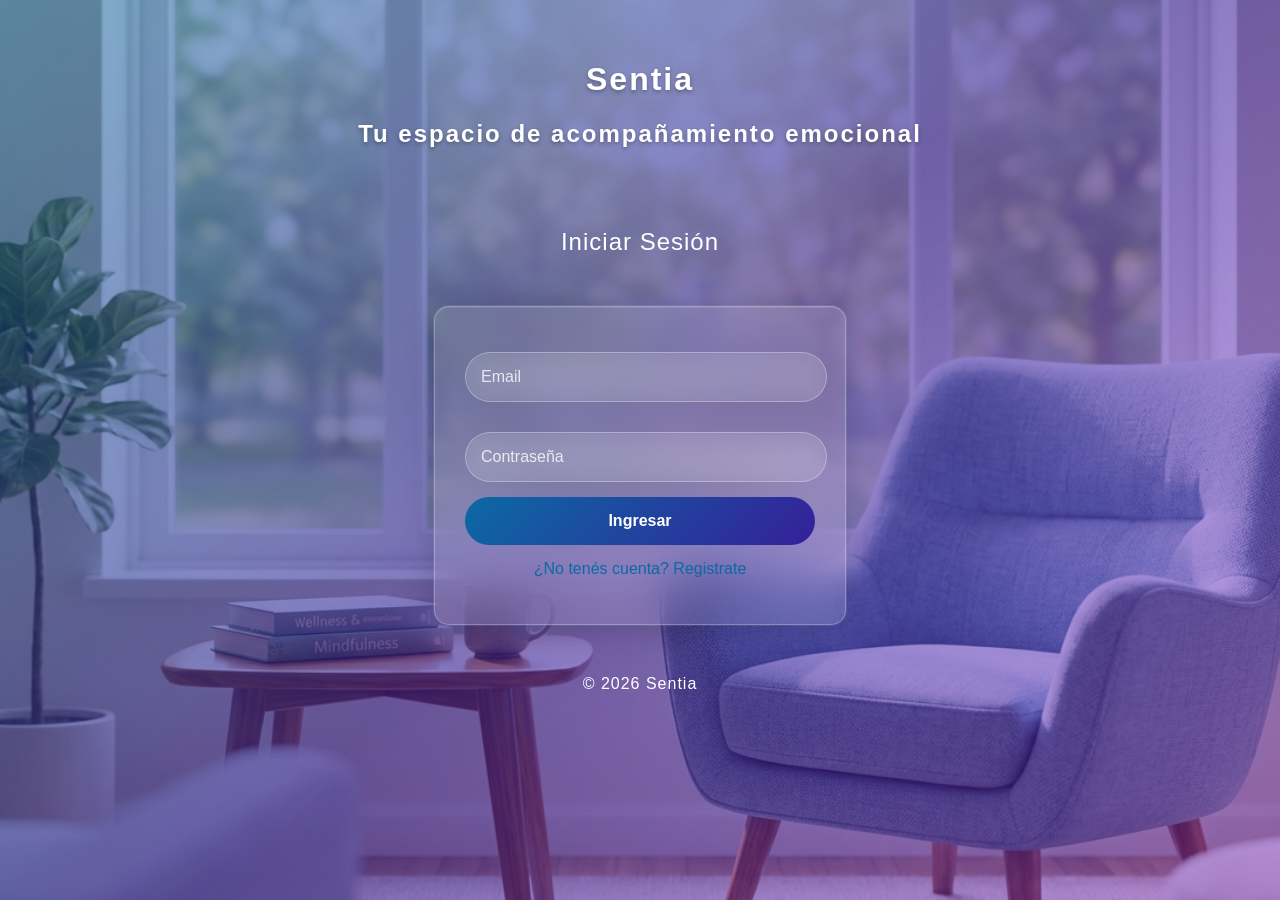
<file: index.html>
<!DOCTYPE html>
<html lang="es">
<head>
  <link rel="stylesheet" href="css/styles.css">
  <meta charset="UTF-8">
  <meta name="viewport" content="width=device-width, initial-scale=1.0">
  <title>Sentia - Acompañamiento Emocional</title>
</head>

<body>

<header>
  <h1>Sentia</h1>
  <h2>Tu espacio de acompañamiento emocional</h2>
</header>

<!-- LOGIN -->
<section id="loginSection" class="container">
  <h2>Iniciar Sesión</h2>
  <div class="login-form">
    <input type="text" id="username" placeholder="Email" required>
    <input type="password" id="password" placeholder="Contraseña" required>
    <button onclick="login()">Ingresar</button>
    <p style="text-align: center; margin-top: 15px; color: white;"><a href="register.html" style="color: #0b6aa4; text-decoration: none;">¿No tenés cuenta? Registrate</a></p>
  </div>
</section>

<!-- APP -->
<section id="mainContent" class="hidden">

  <div class="topbar">
    <div>Sentia</div>
    <div id="userDisplay">Usuario</div>
  </div>

  <div class="mainContent">
    <div class="chat-container">

      <div class="chat-header">
        Chat emocional
      </div>

      <div class="messages" id="messages"></div>

      <div class="chat-input">
        <input type="text" id="chatInput" placeholder="Escribí cómo te sentís...">
        <button onclick="sendMessage()">Enviar</button>
      </div>

    </div>
  </div>

</section>

<footer>
  <p>&copy; 2026 Sentia</p>
</footer>

<script>
// Objeto con usuarios de prueba (en producción, usar backend seguro)
let users = JSON.parse(localStorage.getItem("users")) || {
  "admin1@example.com": "1234",
  "admin2@example.com": "1234",
  "admin3@example.com": "1234",
  "admin4@example.com": "1234"
};

// Función de login: valida credenciales y cambia vista
function login() {
  const username = document.getElementById("username").value;
  const password = document.getElementById("password").value;

  if (users[username] && users[username] === password) {
    document.getElementById("loginSection").classList.add("hidden");
    document.getElementById("mainContent").classList.remove("hidden");
    document.getElementById("userDisplay").innerText = username;
  } else {
    alert("Email o contraseña incorrectos");
  }
}

// Función para enviar mensaje en el chat
function sendMessage() {
  const input = document.getElementById("chatInput");
  const text = input.value.trim();

  if (!text) return;

  addMessage(text, "user-msg");
  input.value = "";

  // Mostrar indicador de escritura
  showTyping();

  // respuesta simulada (placeholder IA)
  setTimeout(() => {
    hideTyping();
    addMessage("Estoy acá para escucharte. Contame un poco más sobre cómo te sentís.", "bot-msg");
  }, 2000); // Aumentado para simular escritura
}

// Función para agregar mensaje al contenedor
function addMessage(text, type) {
  const container = document.getElementById("messages");

  const div = document.createElement("div");
  div.className = "message " + type;
  div.innerText = text;

  container.appendChild(div);
  // Scroll suave automático
  setTimeout(() => {
    div.scrollIntoView({ behavior: 'smooth', block: 'end' });
  }, 100);
}

// Función para mostrar indicador de escritura
function showTyping() {
  const container = document.getElementById("messages");
  const typingDiv = document.createElement("div");
  typingDiv.className = "typing-indicator";
  typingDiv.id = "typingIndicator";
  typingDiv.innerText = "Sentia está escribiendo...";

  container.appendChild(typingDiv);
  setTimeout(() => {
    typingDiv.scrollIntoView({ behavior: 'smooth', block: 'end' });
  }, 100);
}

// Función para ocultar indicador de escritura
function hideTyping() {
  const typingDiv = document.getElementById("typingIndicator");
  if (typingDiv) {
    typingDiv.remove();
  }
}
</script>

</body>
</html>
</file>
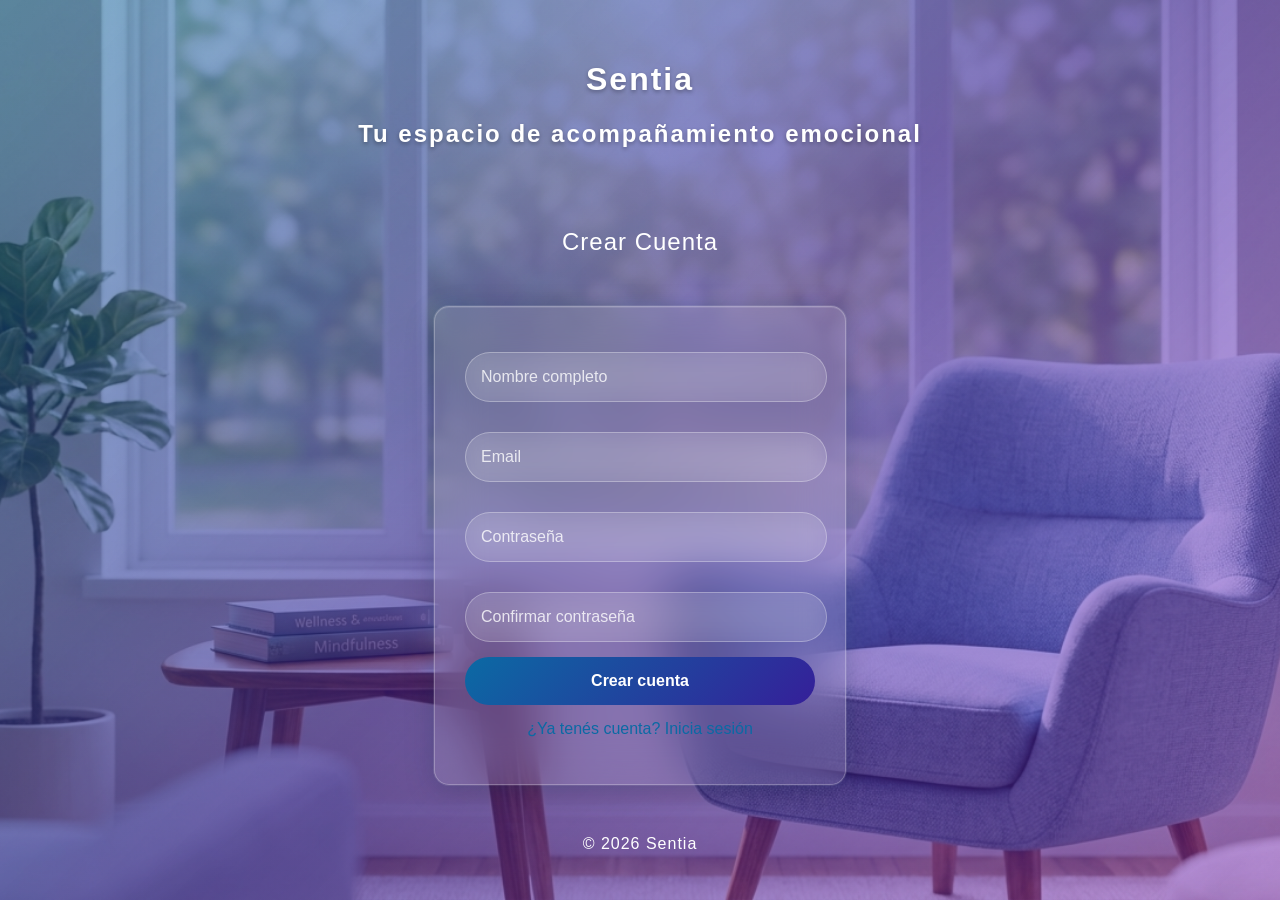
<file: register.html>
<!DOCTYPE html>
<html lang="es">
<head>
  <link rel="stylesheet" href="css/styles.css">
  <meta charset="UTF-8">
  <meta name="viewport" content="width=device-width, initial-scale=1.0">
  <title>Sentia - Registro</title>
</head>

<body>

<header>
  <h1>Sentia</h1>
  <h2>Tu espacio de acompañamiento emocional</h2>
</header>

<!-- REGISTER -->
<section id="registerSection" class="container">
  <h2>Crear Cuenta</h2>
  <div class="login-form">
    <input type="text" id="name" placeholder="Nombre completo" required>
    <input type="email" id="email" placeholder="Email" required>
    <input type="password" id="password" placeholder="Contraseña" required>
    <input type="password" id="confirmPassword" placeholder="Confirmar contraseña" required>
    <button onclick="register()">Crear cuenta</button>
    <p style="text-align: center; margin-top: 15px; color: white;"><a href="index.html" style="color: #0b6aa4; text-decoration: none;">¿Ya tenés cuenta? Inicia sesión</a></p>
  </div>
</section>

<footer>
  <p>&copy; 2026 Sentia</p>
</footer>

<script>
// Función de registro
function register() {
  const name = document.getElementById("name").value.trim();
  const email = document.getElementById("email").value.trim();
  const password = document.getElementById("password").value;
  const confirmPassword = document.getElementById("confirmPassword").value;

  // Validaciones
  if (!name || !email || !password || !confirmPassword) {
    alert("Por favor, completa todos los campos.");
    return;
  }

  if (password !== confirmPassword) {
    alert("Las contraseñas no coinciden.");
    return;
  }

  // Validación básica de email
  const emailRegex = /^[^\s@]+@[^\s@]+\.[^\s@]+$/;
  if (!emailRegex.test(email)) {
    alert("Por favor, ingresa un email válido.");
    return;
  }

  // Obtener usuarios existentes
  let users = JSON.parse(localStorage.getItem("users")) || {};

  // Verificar si el email ya existe
  if (users[email]) {
    alert("Este email ya está registrado.");
    return;
  }

  // Agregar nuevo usuario
  users[email] = password;
  localStorage.setItem("users", JSON.stringify(users));

  // Mensaje de éxito y redirección
  alert("Cuenta creada correctamente. Redirigiendo al login...");
  window.location.href = "index.html";
}
</script>

</body>
</html>
</file>
<file: css/styles.css>
/* ========================================
   ANIMACIONES
   ======================================== */

@keyframes fadeIn {
  from { opacity: 0; transform: translateY(10px); }
  to { opacity: 1; transform: translateY(0); }
}

@keyframes slideIn {
  from { opacity: 0; transform: translateX(-20px); }
  to { opacity: 1; transform: translateX(0); }
}

@keyframes typing {
  0%, 60%, 100% { transform: scale(1); }
  30% { transform: scale(1.2); }
}

/* ========================================
   LAYOUT GENERAL
   ======================================== */

body {
  font-family: 'Segoe UI', Tahoma, Geneva, Verdana, sans-serif;
  margin: 0;
  background: url('../assets/ambiente.png') no-repeat center center fixed;
  background-size: cover;
  color: #2b3a42;
  position: relative;
}

body::before {
  content: '';
  position: fixed;
  top: 0;
  left: 0;
  width: 100%;
  height: 100%;
  background: linear-gradient(135deg, rgba(11, 106, 164, 0.5), rgba(53, 31, 153, 0.6), rgba(138, 43, 226, 0.4));
  z-index: -1;
}

header {
  text-align: center;
  padding: 40px 20px;
  color: white;
  animation: fadeIn 1s ease-out;
  font-weight: 300;
  letter-spacing: 2px;
  text-shadow: 0 2px 4px rgba(0, 0, 0, 0.3);
}

.container {
  width: 90%;
  max-width: 1200px;
  margin: auto;
}

#loginSection h2, #registerSection h2 {
  text-align: center;
  color: white;
  margin-bottom: 20px;
  font-size: 24px;
  font-weight: 300;
  letter-spacing: 1px;
}

.topbar {
  background: rgba(11, 106, 164, 0.9);
  color: white;
  padding: 20px;
  display: flex;
  justify-content: space-between;
  align-items: center;
  backdrop-filter: blur(10px);
}

.mainContent {
  display: flex;
  justify-content: center;
  margin-top: 30px;
}

.hidden { display: none; }

footer {
  text-align: center;
  margin-top: 20px;
  color: white;
  font-weight: 300;
  letter-spacing: 1px;
}

/* ========================================
   LOGIN
   ======================================== */

.login-form {
  width: 350px;
  margin: 50px auto;
  padding: 30px;
  background: rgba(255, 255, 255, 0.12);
  border: 1px solid rgba(255, 255, 255, 0.25);
  border-radius: 15px;
  box-shadow:
    0 8px 32px rgba(0, 0, 0, 0.15),
    0 0 0 1px rgba(255, 255, 255, 0.1),
    0 0 20px rgba(11, 106, 164, 0.1),
    inset 0 1px 0 rgba(255, 255, 255, 0.1);
  animation: slideIn 0.8s ease-out;
  backdrop-filter: blur(25px);
  -webkit-backdrop-filter: blur(25px);
}

.login-form input {
  width: calc(100% - 20px);
  padding: 15px;
  margin: 15px 0;
  background: rgba(255, 255, 255, 0.08);
  border: 1px solid rgba(255, 255, 255, 0.3);
  border-radius: 25px;
  font-size: 16px;
  color: #ffffff;
  transition: all 0.3s ease;
  backdrop-filter: blur(10px);
}

.login-form input::placeholder {
  color: rgba(255, 255, 255, 0.8);
}

.login-form input:focus {
  border-color: #0b6aa4;
  outline: none;
  background: rgba(255, 255, 255, 0.15);
  box-shadow:
    0 0 0 2px rgba(11, 106, 164, 0.3),
    0 0 15px rgba(11, 106, 164, 0.2);
}

.login-form button {
  width: 100%;
  padding: 15px;
  background: linear-gradient(135deg, #0b6aa4, #351f99);
  color: white;
  border: none;
  border-radius: 25px;
  cursor: pointer;
  font-size: 16px;
  font-weight: bold;
  transition: all 0.3s ease;
  position: relative;
  overflow: hidden;
}

.login-form button::before {
  content: '';
  position: absolute;
  top: 0;
  left: -100%;
  width: 100%;
  height: 100%;
  background: linear-gradient(90deg, transparent, rgba(255, 255, 255, 0.2), transparent);
  transition: left 0.5s;
}

.login-form button:hover {
  transform: translateY(-3px);
  box-shadow:
    0 8px 25px rgba(53, 31, 153, 0.4),
    0 0 20px rgba(11, 106, 164, 0.3),
    0 0 40px rgba(53, 31, 153, 0.2);
}

.login-form button:hover::before {
  left: 100%;
}

/* ========================================
   CHAT
   ======================================== */

.chat-container {
  width: 700px;
  background: rgba(255, 255, 255, 0.95);
  border-radius: 20px;
  display: flex;
  flex-direction: column;
  height: 75vh;
  box-shadow: 0 15px 40px rgba(0, 0, 0, 0.3);
  backdrop-filter: blur(15px);
  animation: fadeIn 1s ease-out;
}

.chat-header {
  padding: 20px;
  background: linear-gradient(135deg, #351f99, #0b6aa4);
  color: white;
  border-radius: 20px 20px 0 0;
  text-align: center;
  font-weight: bold;
  font-size: 18px;
}

.messages {
  flex: 1;
  padding: 20px;
  overflow-y: auto;
  scroll-behavior: smooth;
}

.message {
  margin: 15px 0;
  padding: 15px 20px;
  border-radius: 20px;
  max-width: 75%;
  font-size: 16px;
  line-height: 1.4;
  animation: fadeIn 0.5s ease-out;
  word-wrap: break-word;
}

.user-msg {
  background: linear-gradient(135deg, #0b6aa4, #351f99);
  color: white;
  margin-left: auto;
  text-align: right;
  box-shadow: 0 4px 10px rgba(11, 106, 164, 0.3);
}

.bot-msg {
  background: #f8f9fa;
  color: #333;
  margin-right: auto;
  box-shadow: 0 4px 10px rgba(0, 0, 0, 0.1);
}

.typing-indicator {
  display: flex;
  align-items: center;
  margin: 15px 0;
  padding: 15px 20px;
  background: #f8f9fa;
  border-radius: 20px;
  max-width: 75%;
  font-style: italic;
  color: #666;
  animation: fadeIn 0.5s ease-out;
}

.typing-indicator::after {
  content: '';
  margin-left: 10px;
  width: 8px;
  height: 8px;
  background: #666;
  border-radius: 50%;
  animation: typing 1.5s infinite;
}

.chat-input {
  display: flex;
  border-top: 1px solid #e0e0e0;
  padding: 15px;
  background: rgba(255, 255, 255, 0.9);
  border-radius: 0 0 20px 20px;
}

.chat-input input {
  flex: 1;
  padding: 15px 20px;
  border: 2px solid #ddd;
  border-radius: 25px;
  font-size: 16px;
  outline: none;
  transition: border-color 0.3s;
}

.chat-input input:focus {
  border-color: #351f99;
}

.chat-input button {
  margin-left: 10px;
  padding: 15px 20px;
  background: linear-gradient(135deg, #0b6aa4, #351f99);
  color: white;
  border: none;
  border-radius: 25px;
  cursor: pointer;
  font-size: 16px;
  font-weight: bold;
  transition: transform 0.2s, box-shadow 0.2s;
  position: relative;
}

.chat-input button::before {
  content: '📤';
  margin-right: 5px;
}

.chat-input button:hover {
  transform: translateY(-2px);
  box-shadow: 0 5px 15px rgba(11, 106, 164, 0.4);
}
</file>
